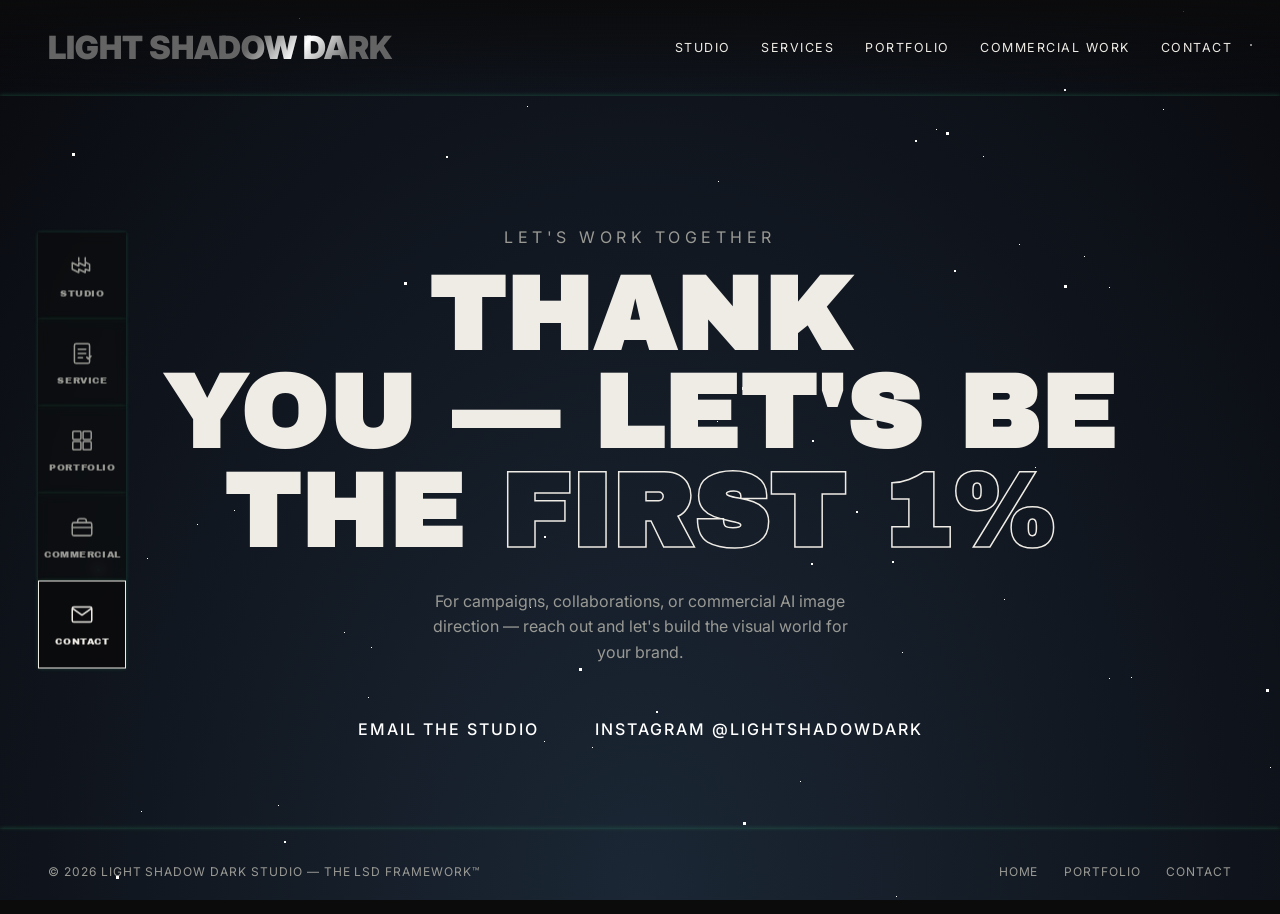
<file: contact.html>
<!DOCTYPE html>
<html lang="en">
<head>
<meta charset="UTF-8">
<meta name="viewport" content="width=device-width, initial-scale=1.0">
<title>Contact — Light Shadow Dark Studio</title>
<meta name="description" content="LIGHT SHADOW DARK STUDIO — AI image direction for fashion, beauty and brand storytelling. Founded by Jirawat Maan Sriluansoi.">
<link rel="preconnect" href="https://fonts.googleapis.com">
<link rel="preconnect" href="https://fonts.gstatic.com" crossorigin>
<link href="https://fonts.googleapis.com/css2?family=Archivo+Black&family=Inter:wght@400;500;600&display=swap" rel="stylesheet">
<link rel="stylesheet" href="./style.css?v=22">
</head>
<body>

<!-- ============ FLOATING SIDE NAV (icons, follows scroll) ============ -->
<nav class="side-nav" id="sideNav" aria-label="Quick navigation">
  <a href="index.html#studio" class="side-nav-item" data-section="studio">
    <span class="side-nav-icon" aria-hidden="true">
      <svg viewBox="0 0 24 24" fill="none" stroke="currentColor" stroke-width="1.4" stroke-linecap="round" stroke-linejoin="round">
        <path d="M3 8.5l6 3v-3l6 3V8l4 2v6l-4-1.5v3l-6-3v3l-6-3V8.5z"/>
        <path d="M9 4v3M15 4v3"/>
      </svg>
    </span>
    <span class="side-nav-label">Studio</span>
  </a>
  <a href="index.html#services" class="side-nav-item" data-section="services">
    <span class="side-nav-icon" aria-hidden="true">
      <svg viewBox="0 0 24 24" fill="none" stroke="currentColor" stroke-width="1.4" stroke-linecap="round" stroke-linejoin="round">
        <rect x="5" y="3" width="14" height="18" rx="1.5"/>
        <path d="M8.5 8h7M8.5 12h7M8.5 16h4"/>
        <path d="M16.5 15.5l1.4 1.4 2.3-2.4" stroke-width="1.6"/>
      </svg>
    </span>
    <span class="side-nav-label">Service</span>
  </a>
  <a href="index.html#portfolio" class="side-nav-item" data-section="portfolio">
    <span class="side-nav-icon" aria-hidden="true">
      <svg viewBox="0 0 24 24" fill="none" stroke="currentColor" stroke-width="1.4" stroke-linecap="round" stroke-linejoin="round">
        <rect x="3.5" y="3.5" width="7.5" height="7.5" rx="1"/>
        <rect x="13" y="3.5" width="7.5" height="7.5" rx="1"/>
        <rect x="3.5" y="13" width="7.5" height="7.5" rx="1"/>
        <rect x="13" y="13" width="7.5" height="7.5" rx="1"/>
      </svg>
    </span>
    <span class="side-nav-label">Portfolio</span>
  </a>
  <a href="index.html#work" class="side-nav-item" data-section="work">
    <span class="side-nav-icon" aria-hidden="true">
      <svg viewBox="0 0 24 24" fill="none" stroke="currentColor" stroke-width="1.4" stroke-linecap="round" stroke-linejoin="round">
        <rect x="3" y="7.5" width="18" height="12" rx="1.5"/>
        <path d="M8 7.5V6a2 2 0 0 1 2-2h4a2 2 0 0 1 2 2v1.5"/>
        <path d="M3 12h18"/>
      </svg>
    </span>
    <span class="side-nav-label">Commercial</span>
  </a>
  <a href="#contact" class="side-nav-item active" data-section="contact">
    <span class="side-nav-icon" aria-hidden="true">
      <svg viewBox="0 0 24 24" fill="none" stroke="currentColor" stroke-width="1.4" stroke-linecap="round" stroke-linejoin="round">
        <rect x="3" y="5" width="18" height="14" rx="1.5"/>
        <path d="M3.5 6.5l8.5 6 8.5-6"/>
      </svg>
    </span>
    <span class="side-nav-label">Contact</span>
  </a>
</nav>

<!-- ============ HEADER, wrapped in the falling-star frame ============ -->
<div class="stars-frame">
  <div class="star-bg" aria-hidden="true">
    <div id="stars"></div>
    <div id="stars2"></div>
    <div id="stars3"></div>
  </div>

  <div class="stars-frame-content">
    <header class="site-header" id="siteHeader">
      <div class="shine">LIGHT SHADOW DARK</div>
      <!-- From Uiverse.io by kennyotsu -->


      <nav class="nav-links" id="navLinks">
        <a href="index.html#studio">Studio</a>
        <a href="index.html#services">Services</a>
        <a href="index.html#portfolio">Portfolio</a>
        <a href="index.html#work">Commercial Work</a>
        <a href="#contact">Contact</a>
      </nav>
      <button class="nav-toggle" id="navToggle" aria-label="Toggle menu">☰</button>
    </header>
  </div>
</div>

<!-- ============ CONTACT ============ -->
<section class="section contact-section" id="contact">
  <div class="container">
    <span class="eyebrow">Let's work together</span>
    <h2 class="contact-title">THANK<br>YOU — LET'S BE<br>THE <span class="outline">FIRST 1%</span></h2>
    <p class="contact-lede">For campaigns, collaborations, or commercial AI image direction — reach out and let's build the visual world for your brand.</p>
    <div class="contact-actions">
      <a href="mailto:hello@lightshadowdark.studio" class="btn-glow">Email the Studio</a>
      <a href="https://instagram.com/lightshadowdark" target="_blank" rel="noopener" class="btn-glow">Instagram @lightshadowdark</a>
    </div>
  </div>
</section>

<footer class="site-footer">
  <div class="container" style="display:flex;justify-content:space-between;align-items:center;flex-wrap:wrap;gap:1rem;width:100%;">
    <span>© 2026 Light Shadow Dark Studio — The LSD Framework™</span>
    <div class="footer-links">
      <a href="index.html#home">Home</a>
      <a href="index.html#portfolio">Portfolio</a>
      <a href="#contact">Contact</a>
    </div>
  </div>
</footer>

<script src="./script.js?v=22"></script>
</body>
</html>
</file>
<file: style.css>
/* ==========================================================================
   LIGHT SHADOW DARK STUDIO — main stylesheet
   ========================================================================== */

:root {
  --black: #0b0b0c;
  --ink: #141416;
  --cream: #efece6;
  --grey: #9a9a95;
  --line: transparent;
  --accent: #efece6;
  --maxw: 1320px;
  --gap: clamp(1rem, 2vw, 2rem);
}

* { box-sizing: border-box; }
html { scroll-behavior: smooth; }

body {
  margin: 0;
  background: var(--black);
  color: var(--cream);
  font-family: "Inter", -apple-system, BlinkMacSystemFont, "Segoe UI", Helvetica, Arial, sans-serif;
  font-size: 16px;
  line-height: 1.6;
  -webkit-font-smoothing: antialiased;
}

h1, h2, h3, h4 {
  font-family: "Archivo Black", "Helvetica Neue", Arial, sans-serif;
  text-transform: uppercase;
  letter-spacing: 0.01em;
  margin: 0;
  color: var(--cream);
}

a { color: inherit; text-decoration: none; }
img { max-width: 100%; display: block; }
ul { margin: 0; padding: 0; list-style: none; }
p { margin: 0; }

/* ---------------- Effect / Logo ---------------- */
.shine {
  font-size: 2em;
  font-weight: 900;
  color: rgba(255, 255, 255, 0.3);
  background: #222 -webkit-gradient(
      linear,
      left top,
      right top,
      from(#222),
      to(#222),
      color-stop(0.5, #fff)
    ) 0 0 no-repeat;
  background-image: -webkit-linear-gradient(
    -40deg,
    transparent 0%,
    transparent 40%,
    #fff 50%,
    transparent 60%,
    transparent 100%
  );

  -webkit-background-clip: text;
  -webkit-background-size: 300px;
  -webkit-animation: zezzz;
  -webkit-animation-duration: 3s;
  -webkit-animation-iteration-count: infinite;
}
 @-webkit-keyframes zezzz {
  0%,
  10% {
    background-position: -200px;
  }
  20% {
    background-position: topleft;
  }
  100% {
    background-position: 200px;
  }
}


.shine1 {
  font-size: 2em;
  font-weight: 900;
  color: rgba(255, 255, 255, 0.3);
  background: #222 -webkit-gradient(
      linear,
      left top,
      right top,
      from(#222),
      to(#222),
      color-stop(0.5, #fff)
    ) 0 0 no-repeat;
  background-image: -webkit-linear-gradient(
    -40deg,
    transparent 0%,
    transparent 40%,
    #fff 50%,
    transparent 60%,
    transparent 100%
  );

  -webkit-background-clip: text;
  -webkit-background-size: 300px;
  -webkit-animation: zezzz;
  -webkit-animation-duration: 3s;
  -webkit-animation-iteration-count: infinite;
}
 @-webkit-keyframes zezzz {
  0%,
  10% {
    background-position: -200px;
  }
  20% {
    background-position: topdown;
  }
  100% {
    background-position: 200px;
  }
}
/* ---------------- Effect / Logo ---------------- */


.container {
  max-width: var(--maxw);
  margin: 0 auto;
  padding: 0 clamp(1.25rem, 4vw, 3rem);
}

.eyebrow {
  font-size: 1rem;
  letter-spacing: 0.28em;
  text-transform: uppercase;
  color: var(--grey);
  display: inline-block;
  margin-bottom: 1rem;
}

.section {
  padding: clamp(4rem, 9vw, 8rem) 0;
  border-top: 1px solid var(--line);
  box-shadow: 0 -1px 4px 0 rgba(67, 211, 138, 0.22);
}

.section-head {
  display: flex;
  justify-content: space-between;
  align-items: flex-end;
  gap: 2rem;
  margin-bottom: clamp(2.5rem, 5vw, 4rem);
  flex-wrap: wrap;
}

.section-head h2 {
  font-size: clamp(2rem, 5vw, 3.4rem);
  line-height: 1.02;
  max-width: 20ch;
}

.section-head .lede {
  max-width: 34ch;
  color: var(--grey);
  font-size: 1rem;
}

/* ---------------- Floating side nav (icons, follows scroll) ---------------- */

.side-nav {
  position: fixed;
  left: clamp(1.25rem, 3vw, 2.5rem);
  top: 50%;
  transform: translateY(-50%);
  z-index: 150;
  display: flex;
  flex-direction: column;
}
.side-nav-item {
  display: flex;
  flex-direction: column;
  align-items: center;
  justify-content: center;
  gap: 0.55rem;
  width: 88px;
  height: 88px;
  padding: 0.5rem;
  border: 1px solid var(--line);
  box-shadow: 0 0 4px 0 rgba(67, 211, 138, 0.22);
  margin-bottom: -1px;
  background: rgba(11, 11, 12, 0.55);
  backdrop-filter: blur(6px);
  color: var(--grey);
  text-align: center;
  transition: color 0.25s ease, background 0.25s ease, border-color 0.25s ease;
}
.side-nav-item:hover,
.side-nav-item.active {
  color: var(--cream);
  border-color: var(--cream);
  background: rgba(11, 11, 12, 0.88);
}
.side-nav-icon svg { width: 26px; height: 26px; display: block; }
.side-nav-label {
  font-family: "Archivo Black", sans-serif;
  font-size: 0.6rem;
  letter-spacing: 0.06em;
  text-transform: uppercase;
  line-height: 1.1;
}

@media (max-width: 900px) {
  .side-nav { display: none; }
}

/* ---------------- Header / Nav ---------------- */

.site-header {
  position: fixed;
  inset: 0 0 auto 0;
  z-index: 100;
  display: flex;
  align-items: center;
  justify-content: space-between;
  padding: 1.4rem clamp(1.25rem, 4vw, 3rem);
  background: linear-gradient(to bottom, rgba(11,11,12,0.92), rgba(11,11,12,0));
  transition: background 0.3s ease;
}

.site-header.scrolled {
  background: rgba(11, 11, 12, 0.92);
  backdrop-filter: blur(6px);
  border-bottom: 1px solid var(--line);
  box-shadow: 0 1px 4px 0 rgba(67, 211, 138, 0.22);
}

.logo {
  font-family: "Archivo Black", sans-serif;
  font-size: 1rem;
  letter-spacing: 0.05em;
  line-height: 1.1;
}
.logo span { display: block; font-size: 0.6rem; letter-spacing: 0.25em; color: var(--grey); font-family: inherit; text-transform: uppercase; margin-top: 2px;}

.nav-links {
  display: flex;
  gap: clamp(1rem, 2.4vw, 2.4rem);
  font-size: 0.78rem;
  letter-spacing: 0.12em;
  text-transform: uppercase;
}
.nav-links a { padding: 0.4rem 0; border-bottom: 1px solid transparent; transition: border-color 0.2s ease, color 0.2s ease; }
.nav-links a:hover { border-color: var(--cream); }

.nav-toggle {
  display: none;
  background: none;
  border: 1px solid var(--line);
  box-shadow: 0 0 4px 0 rgba(67, 211, 138, 0.22);
  color: var(--cream);
  width: 42px;
  height: 42px;
  border-radius: 50%;
  cursor: pointer;
  font-size: 1.1rem;
}

/* ---------------- Hero ---------------- */

.hero {
  min-height: 100svh;
  display: flex;
  align-items: flex-end;
  position: relative;
  padding: clamp(6rem, 12vw, 9rem) 0 clamp(3rem, 6vw, 5rem);
  overflow: hidden;
  border-top: none;
}

.hero::before {
  content: "";
  position: absolute;
  inset: 0;
  background:
    radial-gradient(ellipse at 75% 20%, rgba(239,236,230,0.06), transparent 55%),
    linear-gradient(180deg, rgba(11,11,12,0.2) 0%, rgba(11,11,12,0.55) 55%, var(--black) 100%),
    url('assets/img/cover2_1.jpg') center 20%/cover no-repeat;
  filter: grayscale(0.15) contrast(1.05);
  z-index: 0;
}

.hero .container { position: relative; z-index: 1; width: 100%; }

.hero-title {
  font-size: clamp(3rem, 11vw, 8.5rem);
  line-height: 0.88;
  letter-spacing: -0.01em;
}
.hero-title em {
  font-style: normal;
  color: transparent;
  -webkit-text-stroke: 1.5px var(--cream);
}

.hero-sub {
  display: flex;
  justify-content: space-between;
  align-items: flex-end;
  gap: 2rem;
  margin-top: clamp(1.5rem, 3vw, 2.5rem);
  flex-wrap: wrap;
  border-top: 1px solid var(--line);
  padding-top: 1.5rem;
}

.hero-sub p { max-width: 40ch; color: var(--grey); }

.btn {
  display: inline-flex;
  align-items: center;
  gap: 0.6rem;
  border: 1px solid var(--cream);
  color: var(--cream);
  padding: 0.85rem 1.6rem;
  font-size: 0.78rem;
  letter-spacing: 0.18em;
  text-transform: uppercase;
  border-radius: 999px;
  white-space: nowrap;
  transition: background 0.25s ease, color 0.25s ease;
}
.btn:hover { background: var(--cream); color: var(--black); }

.scroll-cue {
  position: absolute;
  right: clamp(1.25rem, 4vw, 3rem);
  bottom: 2rem;
  writing-mode: vertical-rl;
  font-size: 0.7rem;
  letter-spacing: 0.3em;
  text-transform: uppercase;
  color: var(--grey);
  z-index: 1;
}
.scroll-cue::before {
  content: "";
  display: block;
  width: 1px;
  height: 60px;
  background: var(--grey);
  margin: 0 auto 0.8rem;
}

/* ---------------- Framework strip ---------------- */

.framework-strip {
  border-top: 1px solid var(--line);
  border-bottom: 1px solid var(--line);
  box-shadow: 0 -1px 4px 0 rgba(67, 211, 138, 0.22), 0 1px 4px 0 rgba(67, 211, 138, 0.22);
  padding: 1.6rem 0;
}
.framework-strip .container {
  display: flex;
  flex-wrap: wrap;
  gap: 1rem 2.5rem;
  align-items: center;
  justify-content: space-between;
}
.framework-strip .tag {
  font-size: 0.78rem;
  letter-spacing: 0.14em;
  text-transform: uppercase;
  color: var(--grey);
}
.framework-strip .tag strong { color: var(--cream); }

/* ---------------- Color nav (glow-pill hover, per-item color) ---------------- */

.bottom-nav {
  display: flex;
  flex-wrap: wrap;
  justify-content: center;
  align-items: center;
  gap: clamp(1.5rem, 4vw, 3rem);
  padding: clamp(2rem, 4vw, 3rem) clamp(1.25rem, 4vw, 3rem);
  background: #ffff;
  border-bottom: 0.1px solid var(--line);
}
.bn-item {
  position: relative;
  display: inline-flex;
  align-items: center;
  color: var(--cream);
  font-family: "Archivo Black", sans-serif;
  font-size: clamp(0.95rem, 1.8vw, 1.15rem);
  text-transform: uppercase;
  letter-spacing: 0.03em;
  padding: 0.1rem 0.1rem;
  border-radius: 1px;
  background: transparent;
  transition: color 0.3s ease, background 0.3s ease, box-shadow 0.3s ease;
}
.bn-item:hover {
  background: rgba(11, 11, 12, 0.92);
  backdrop-filter: blur(6px);
  border-top: 2px solid var(--bn-color);
  border-bottom: 2px solid var(--bn-color);
}

/* ---------------- About / Studio ---------------- */

.about-grid {
  display: grid;
  grid-template-columns: 0.85fr 1.15fr;
  gap: clamp(2rem, 0.1vw, 0.1rem);
  align-items: center;
}
.about-grid img { border-radius: 4px; filter: grayscale(0.2); }
.about-copy .role {
  color: var(--grey);
  font-size: 0.95rem;
  margin: 0.6rem 0 1.6rem;
}
.about-copy p { margin-bottom: 1.1rem; color: #d9d6d0; }
.about-meta {
  display: flex;
  gap: 2.2rem;
  margin-top: 2rem;
  flex-wrap: wrap;
}
.about-meta div { font-size: 0.75rem; letter-spacing: 0.1em; text-transform: uppercase; color: var(--grey); }
.about-meta div strong { display: block; color: var(--cream); font-size: 0.95rem; letter-spacing: 0; text-transform: none; margin-bottom: 0.2rem; font-family: "Archivo Black"; }

/* ---------------- Services ---------------- */

.service-cards {
  display: grid;
  grid-template-columns: repeat(3, 1fr);
  gap: 1px;
  background: var(--line);
  border: 1px solid var(--line);
  box-shadow: 0 0 4px 0 rgba(67, 211, 138, 0.22);
}
.service-card {
  background: var(--black);
  box-shadow: 0 0 4px 0 rgba(67, 211, 138, 0.16);
  padding: clamp(1.6rem, 3vw, 2.4rem);
}
.service-card .num { color: var(--grey); font-size: 0.8rem; letter-spacing: 0.1em; }
.service-card h3 { font-size: 1.15rem; margin: 1rem 0 0.9rem; line-height: 1.2; }
.service-card p { color: var(--grey); font-size: 0.92rem; }

.why-block {
  margin-top: clamp(3rem, 6vw, 5rem);
  display: grid;
  grid-template-columns: 1fr 1fr;
  gap: clamp(2rem, 5vw, 4rem);
  align-items: center;
}
.why-block img { filter: grayscale(0.2); border-radius: 4px; }
.why-copy .eyebrow { margin-bottom: 0.8rem; }
.why-copy h3 { font-size: clamp(1.6rem, 3vw, 2.3rem); line-height: 1.15; margin-bottom: 1rem; }
.why-copy p.note { color: var(--grey); font-style: normal; }

.process-steps {
  margin-top: clamp(3rem, 6vw, 5rem);
  display: grid;
  grid-template-columns: repeat(4, 1fr);
  gap: 1.5rem;
}
.process-steps li { border-top: 1px solid var(--line); box-shadow: 0 -1px 4px 0 rgba(67, 211, 138, 0.22); padding-top: 1rem; }
.process-steps .step-num { font-family: "Archivo Black"; font-size: 1.6rem; color: var(--grey); display:block; margin-bottom: 0.6rem;}
.process-steps .step-label { font-size: 0.92rem; color: var(--cream); }

/* ---------------- Portfolio ---------------- */

.filter-tabs {
  display: flex;
  gap: 0.6rem;
  flex-wrap: wrap;
  margin-bottom: 2.5rem;
}
.filter-tabs button {
  background: none;
  border: 1px solid var(--line);
  box-shadow: 0 0 4px 0 rgba(67, 211, 138, 0.22);
  color: var(--grey);
  padding: 0.55rem 1.2rem;
  font-size: 0.75rem;
  letter-spacing: 0.12em;
  text-transform: uppercase;
  border-radius: 1px;
  cursor: pointer;
  transition: all 0.2s ease;
}
.filter-tabs button.active,
.filter-tabs button:hover {
  border-color: var(--cream);
  color: var(--cream);
}

.gallery {
  display: flex;
  align-items: stretch;
  gap: 0.6rem;
  height: clamp(260px, 34vw, 440px);
  overflow-x: auto;
  overflow-y: hidden;
  scrollbar-width: thin;
  scrollbar-color: var(--grey) transparent;
}
.gallery::-webkit-scrollbar { height: 6px; }
.gallery::-webkit-scrollbar-track { background: var(--line); border-radius: 999px; }
.gallery::-webkit-scrollbar-thumb { background: var(--grey); border-radius: 999px; }
.gallery::-webkit-scrollbar-thumb:hover { background: var(--cream); }
.gallery-item[data-cat] { display: none; }
.gallery-item.is-visible {
  display: block;
  flex: 1 0 84px;
  min-width: 84px;
  position: relative;
  overflow: hidden;
  border-radius: 4px;
  cursor: pointer;
  filter: blur(5px) brightness(0.75);
  transition: flex 0.55s cubic-bezier(.2,.7,.3,1), filter 0.45s ease;
}
.gallery-item.is-visible img {
  width: 100%;
  height: 100%;
  object-fit: cover;
  display: block;
}
.gallery-item.is-visible.active {
  flex: 6 0 260px;
  filter: blur(0) brightness(1);
}

/* ---------------- Commercial work ---------------- */

.work-list { display: flex; flex-direction: column; }
.work-row {
  display: grid;
  grid-template-columns: 1.1fr 1.4fr;
  gap: clamp(1.2rem, 3vw, 3rem);
  align-items: center;
  padding: clamp(1.4rem, 2.4vw, 2rem) 0;
  border-top: 1px solid var(--line);
  box-shadow: 0 -1px 4px 0 rgba(67, 211, 138, 0.22);
  background: var(--black);
  transition: background 0.2s ease, transform 0.4s ease, filter 0.4s ease;
}
.work-list .work-row:last-child {
  border-bottom: 1px solid var(--line);
  box-shadow: 0 -1px 4px 0 rgba(67, 211, 138, 0.22), 0 1px 4px 0 rgba(67, 211, 138, 0.22);
}
.work-row:hover { background: rgba(239,236,230,0.03); transform: scale(1.02); position: relative; z-index: 2; }
.work-list:hover > .work-row:not(:hover) { filter: blur(6px); transform: scale(0.97); }
.work-row .thumb { overflow: hidden; border-radius: 4px; aspect-ratio: 16/10; }
.work-row .thumb img { width: 100%; height: 100%; object-fit: cover; filter: grayscale(0.25); transition: transform 0.5s ease, filter 0.4s ease;}
.work-row:hover .thumb img { transform: scale(1.06); filter: grayscale(0); }
.work-info h3 { font-size: clamp(1.1rem, 2vw, 1.5rem); margin-bottom: 0.5rem; }
.work-info p { color: var(--grey); font-size: 0.88rem; letter-spacing: 0.02em; }
.work-info .tag-row { margin-top: 0.8rem; display: flex; gap: 0.5rem; flex-wrap: wrap; }
.work-info .tag-row span {
  font-size: 0.68rem;
  letter-spacing: 0.1em;
  text-transform: uppercase;
  color: var(--grey);
  border: 1px solid var(--line);
  box-shadow: 0 0 4px 0 rgba(67, 211, 138, 0.22);
  padding: 0.25rem 0.6rem;
  border-radius: 999px;
}

/* ---------------- Contact / Footer ---------------- */

.contact-section {
  text-align: center;
  padding-top: clamp(5rem, 10vw, 9rem);
  padding-bottom: clamp(3rem, 6vw, 5rem);
}
.contact-title {
  font-size: clamp(2.6rem, 9vw, 6.5rem);
  line-height: 0.95;
}
.contact-title .outline {
  color: transparent;
  -webkit-text-stroke: 1.5px var(--cream);
}
.contact-lede {
  max-width: 44ch;
  margin: 1.6rem auto 2.6rem;
  color: var(--grey);
}
.contact-actions {
  display: flex;
  justify-content: center;
  gap: 1rem;
  flex-wrap: wrap;
}

.site-footer {
  border-top: 1px solid var(--line);
  box-shadow: 0 -1px 4px 0 rgba(67, 211, 138, 0.22);
  padding: 2rem 0;
  display: flex;
  justify-content: space-between;
  align-items: center;
  flex-wrap: wrap;
  gap: 1rem;
  font-size: 0.75rem;
  letter-spacing: 0.08em;
  text-transform: uppercase;
  color: var(--grey);
}
.site-footer a:hover { color: var(--cream); }
.footer-links { display: flex; gap: 1.6rem; }

/* ---------------- Coming soon card ---------------- */

.coming-soon-card {
  position: relative;
  width: 350px;
  max-width: 100%;
  height: 280px;
  margin: clamp(2rem, 5vw, 4rem) auto 0;
  display: flex;
  align-items: center;
  justify-content: center;
  border-radius: 24px;
  border: 1px solid rgba(67, 211, 138, 0.2);
  background: linear-gradient(to top right, #0f0f0f, #0b0b0b);
  box-shadow: 0 25px 50px -12px rgba(0, 0, 0, 0.5);
  overflow: hidden;
  cursor: pointer;
  transition: transform 0.5s ease, border-color 0.5s ease, box-shadow 0.5s ease;
}
.coming-soon-card:hover {
  transform: scale(1.05) rotate(-1deg);
  border-color: rgba(67, 211, 138, 0.4);
  box-shadow: 0 25px 50px -12px rgba(67, 211, 138, 0.15);
}

.coming-soon-glow { position: absolute; inset: 0; z-index: 0; overflow: hidden; border-radius: inherit; }
.coming-soon-glow::before {
  content: "";
  position: absolute;
  inset: 0;
  background: linear-gradient(to top right, rgba(67, 211, 138, 0.05), rgba(67, 211, 138, 0.1));
  opacity: 0.4;
  transition: opacity 0.5s ease;
}
.coming-soon-card:hover .coming-soon-glow::before { opacity: 0.6; }

.csg-blob {
  position: absolute;
  bottom: -80px;
  left: -80px;
  width: 192px;
  height: 192px;
  border-radius: 50%;
  background: radial-gradient(circle, rgba(67, 211, 138, 0.12), transparent 70%);
  filter: blur(48px);
  opacity: 0.3;
  animation: csBounce 3s infinite;
  transition: opacity 0.7s ease, transform 0.7s ease;
}
.coming-soon-card:hover .csg-blob { opacity: 0.5; transform: scale(1.1); }

.csg-dot { position: absolute; border-radius: 50%; background: rgba(67, 211, 138, 0.08); }
.csg-dot-a { top: 40px; left: 40px; width: 64px; height: 64px; filter: blur(20px); animation: csPing 2.5s cubic-bezier(0,0,0.2,1) infinite; }
.csg-dot-b { bottom: 64px; right: 64px; width: 48px; height: 48px; filter: blur(16px); animation: csPing 2.5s cubic-bezier(0,0,0.2,1) infinite 1s; }

.csg-sheen {
  position: absolute;
  inset: 0;
  background: linear-gradient(90deg, transparent, rgba(67, 211, 138, 0.06), transparent);
  transform: skewX(-12deg) translateX(100%);
  transition: transform 1s ease;
}
.coming-soon-card:hover .csg-sheen { transform: skewX(-12deg) translateX(-200%); }

.coming-soon-badge {
  position: relative;
  z-index: 1;
  width: 96px;
  height: 96px;
  border-radius: 50%;
  border: 1px solid rgba(67, 211, 138, 0.2);
  background: linear-gradient(to bottom right, rgba(0, 0, 0, 0.8), rgba(20, 20, 22, 0.6));
  box-shadow: 0 25px 50px -12px rgba(0, 0, 0, 0.5);
  display: flex;
  align-items: center;
  justify-content: center;
  transition: transform 0.5s ease, box-shadow 0.5s ease;
}
.coming-soon-card:hover .coming-soon-badge {
  transform: rotate(12deg) scale(1.1);
  box-shadow: 0 25px 50px -12px rgba(67, 211, 138, 0.2);
}

.csb-ring { position: absolute; inset: 0; border-radius: 50%; }
.csb-ring-a { border: 2px solid rgba(67, 211, 138, 0.2); animation: csPing 2.5s cubic-bezier(0,0,0.2,1) infinite; }
.csb-ring-b { border: 1px solid rgba(67, 211, 138, 0.1); animation: csPulse 2s ease-in-out infinite 0.5s; }

.csb-icon {
  position: relative;
  z-index: 1;
  width: 32px;
  height: 32px;
  color: #43d38a;
  filter: drop-shadow(0 4px 6px rgba(67, 211, 138, 0.3));
  transition: transform 0.7s ease, color 0.3s ease;
}
.csb-icon svg { width: 100%; height: 100%; display: block; }
.coming-soon-card:hover .csb-icon { transform: rotate(180deg); color: #6fe0a8; }

.csb-photo {
  position: relative;
  z-index: 1;
  width: 80px;
  height: 80px;
  border-radius: 50%;
  overflow: hidden;
  box-shadow: 0 0 0 1px rgba(67, 211, 138, 0.25), 0 4px 12px rgba(67, 211, 138, 0.25);
  transition: transform 0.5s ease;
}
.csb-photo img { width: 100%; height: 100%; object-fit: cover; display: block; }
.coming-soon-card:hover .csb-photo { transform: scale(1.08); }

/* ---------------- Floating orb (drifting + tumbling coming-soon card) ---------------- */

.floating-orb {
  position: fixed;
  z-index: 260;
  top: 0;
  left: 0;
  will-change: top, left;
}
.floating-orb .coming-soon-card {
  margin: 0;
  will-change: transform;
}

@media (max-width: 700px) {
  .floating-orb { display: none; }
}

@keyframes csPing { 0% { transform: scale(1); opacity: 1; } 75%, 100% { transform: scale(2); opacity: 0; } }
@keyframes csPulse { 0%, 100% { opacity: 1; } 50% { opacity: 0.5; } }
@keyframes csBounce {
  0%, 100% { transform: translateY(-5%); animation-timing-function: cubic-bezier(0.8,0,1,1); }
  50% { transform: translateY(0); animation-timing-function: cubic-bezier(0,0,0.2,1); }
}

/* ---------------- Responsive ---------------- */

@media (max-width: 900px) {
  .nav-links { display: none; }
  .nav-toggle { display: inline-flex; align-items: center; justify-content: center; }
  .about-grid { grid-template-columns: 1fr; }
  .why-block { grid-template-columns: 1fr; }
  .service-cards { grid-template-columns: 1fr; }
  .process-steps { grid-template-columns: repeat(2, 1fr); }
  .work-row { grid-template-columns: 1fr; gap: 0.8rem; }
}

@media (max-width: 560px) {
  .process-steps { grid-template-columns: 1fr 1fr; }
  .gallery { height: 220px; gap: 0.4rem; }
}

/* mobile nav drawer */
.nav-links.open {
  display: flex;
  position: fixed;
  inset: 0;
  background: var(--black);
  flex-direction: column;
  align-items: center;
  justify-content: center;
  gap: 2rem;
  font-size: 1.1rem;
  z-index: 99;
}

/* ---------------- Glow-sweep button (adapted from a plain HTML/CSS button snippet) ---------------- */
/* Used for the main CTAs: View Portfolio, Email the Studio, Instagram. */

.btn-glow {
  position: relative;
  display: inline-block;
  padding: 10px 20px;
  border-radius: 7px;
  border: 0px solid rgb(61, 255, 223);
  font-size: 16px;
  text-transform: uppercase;
  font-weight: 500;
  letter-spacing: 2px;
  background: transparent;
  color: #fff;
  overflow: hidden;
  box-shadow: 0 0 0 0 transparent;
  cursor: pointer;
  text-decoration: none;
  white-space: nowrap;
  transition: all 0.2s ease-in;
}
.btn-glow:hover {
  background: #1635e8;
  box-shadow: 0 0 30px 5px #1635e8;
  transition: all 0.2s ease-out;
}
.btn-glow:hover::before {
  animation: btn-glow-sh02 0.5s 0s linear;
}
.btn-glow::before {
  content: "";
  display: block;
  width: 0px;
  height: 86%;
  position: absolute;
  top: 7%;
  left: 0%;
  opacity: 0;
  background: #ffffff00;
  box-shadow: 0 0 50px 30px #ffffff00;
  transform: skewX(-20deg);
}
@keyframes btn-glow-sh02 {
  from { opacity: 0; left: 0%; }
  50% { opacity: 1; }
  to { opacity: 0; left: 100%; }
}
.btn-glow:active {
  box-shadow: 0 0 0 0 transparent;
  transition: box-shadow 0.2s ease-in;
}

/* From Uiverse.io by amir_6539 */
html, body { margin: 0; padding: 0; height: 100%; }

/* ===== พื้นหลังดาวตก - From Uiverse.io by amir_6539 ===== */
.star-bg {
  position: fixed;
  top: 0; left: 0;
  width: 100%; height: 100%;
  background: radial-gradient(ellipse at bottom, #1b2735 0%, #090a0f 100%);
  overflow: hidden;
  z-index: -1;
}

#stars, #stars2, #stars3 {
  position: absolute;
  top: 0;
  left: 50%;
  margin-left: -1000px;
  background: transparent;
}
#stars:after, #stars2:after, #stars3:after {
  content: " ";
  position: absolute;
  top: 2000px;
  background: transparent;
  box-shadow: inherit;
}

#stars {
  width: 1px; height: 1px;
  animation: animStar 50s linear infinite;
  box-shadow: 501px 811px #fff, 1450px 1324px #fff, 1093px 1780px #fff, 1469px 678px #fff, 904px 741px #fff, 1160px 781px #fff, 1841px 1962px #fff, 1630px 1667px #fff, 1788px 676px #fff, 367px 1734px #fff, 1343px 156px #fff, 1283px 1142px #fff, 1062px 378px #fff, 1395px 467px #fff, 1017px 1891px #fff, 137px 1114px #fff, 1767px 1403px #fff, 1543px 11px #fff, 1078px 181px #fff, 1189px 1574px #fff, 1697px 1551px #fff, 439px 472px #fff, 1491px 677px #fff, 1364px 599px #fff, 34px 382px #fff, 1221px 1584px #fff, 1266px 1499px #fff, 169px 1907px #fff, 1219px 1125px #fff, 659px 18px #fff, 1731px 1959px #fff, 332px 1216px #fff, 1913px 788px #fff, 80px 712px #fff, 326px 1605px #fff, 574px 1502px #fff, 473px 1653px #fff, 404px 975px #fff, 322px 1797px #fff, 425px 1321px #fff, 1121px 1797px #fff, 731px 647px #fff, 891px 1584px #fff, 1523px 109px #fff, 1379px 244px #fff, 865px 1064px #fff, 493px 956px #fff, 624px 1380px #fff, 440px 619px #fff, 1630px 767px #fff, 955px 1196px #fff, 62px 729px #fff, 126px 946px #fff, 1256px 896px #fff, 1444px 256px #fff, 661px 1628px #fff, 1078px 1716px #fff, 300px 737px #fff, 1734px 413px #fff, 1296px 129px #fff, 1771px 1678px #fff, 977px 1764px #fff, 1879px 549px #fff, 665px 1531px #fff, 89px 701px #fff, 1084px 1183px #fff, 1597px 1576px #fff, 1354px 1774px #fff, 554px 1471px #fff, 1469px 287px #fff, 887px 106px #fff, 1962px 766px #fff, 638px 805px #fff, 1651px 741px #fff, 1517px 1826px #fff, 24px 1152px #fff, 507px 558px #fff, 1262px 652px #fff, 246px 1048px #fff, 1077px 421px #fff, 1866px 1847px #fff, 1986px 1561px #fff, 704px 632px #fff, 1991px 1875px #fff, 1227px 395px #fff, 45px 1116px #fff, 247px 786px #fff, 890px 607px #fff, 787px 1235px #fff, 557px 524px #fff, 1582px 1285px #fff, 1725px 1366px #fff, 952px 747px #fff, 251px 458px #fff, 1500px 1250px #fff, 1999px 1734px #fff, 1336px 1955px #fff, 1705px 1464px #fff, 728px 697px #fff, 594px 510px #fff;
}

#stars2 {
  width: 2px; height: 2px;
  animation: animStar 100s linear infinite;
  box-shadow: 1925px 1320px #fff, 693px 1778px #fff, 1016px 711px #fff, 1171px 563px #fff, 661px 1919px #fff, 1610px 44px #fff, 1275px 140px #fff, 1208px 1802px #fff, 1473px 1587px #fff, 11px 1117px #fff, 853px 1757px #fff, 1149px 937px #fff, 1353px 428px #fff, 270px 279px #fff, 258px 1404px #fff, 417px 1188px #fff, 286px 561px #fff, 393px 1765px #fff, 147px 881px #fff, 666px 1097px #fff, 1425px 1278px #fff, 806px 156px #fff, 1252px 561px #fff, 218px 52px #fff, 1371px 1980px #fff, 171px 745px #fff, 1424px 89px #fff, 137px 244px #fff, 939px 1922px #fff, 137px 1080px #fff, 1757px 50px #fff, 904px 536px #fff, 1938px 1001px #fff, 1172px 440px #fff, 72px 1475px #fff, 102px 121px #fff, 804px 1671px #fff, 1314px 270px #fff, 440px 1341px #fff, 1216px 511px #fff, 1061px 1523px #fff, 97px 274px #fff, 704px 1318px #fff, 52px 1872px #fff, 1962px 296px #fff, 111px 289px #fff, 1157px 1236px #fff, 1347px 1451px #fff, 820px 286px #fff, 1389px 1169px #fff, 644px 841px #fff;
}

#stars3 {
  width: 3px; height: 3px;
  animation: animStar 150s linear infinite;
  box-shadow: 200px 981px #fff, 1731px 521px #fff, 132px 1039px #fff, 1888px 1547px #fff, 899px 1226px #fff, 1887px 580px #fff, 1548px 1092px #fff, 1626px 689px #fff, 254px 1072px #fff, 1684px 1211px #fff, 672px 1267px #fff, 939px 668px #fff, 1969px 645px #fff, 1126px 983px #fff, 457px 568px #fff, 476px 876px #fff, 829px 1896px #fff, 1364px 1846px #fff, 1507px 1120px #fff, 936px 1948px #fff, 1833px 832px #fff, 1424px 285px #fff, 1377px 1596px #fff, 432px 153px #fff, 1348px 1410px #fff, 1529px 954px #fff, 1102px 387px #fff, 264px 297px #fff, 811px 977px #fff, 1931px 673px #fff, 1734px 978px #fff, 1772px 1567px #fff, 1197px 1400px #fff, 764px 282px #fff, 1103px 822px #fff, 872px 1803px #fff, 1057px 1763px #fff, 52px 1299px #fff, 1312px 1236px #fff, 235px 1082px #fff, 299px 1086px #fff, 1017px 1602px #fff, 1950px 626px #fff, 1306px 132px #fff, 1358px 1618px #fff, 1873px 1718px #fff, 1447px 940px #fff, 1888px 1195px #fff, 1704px 1765px #fff, 872px 1357px #fff;
}

@keyframes animStar {
  from { transform: translateY(0px); }
  to   { transform: translateY(-2000px); }
}

/* ให้ content ทั้งหมดของหน้าอยู่ทับพื้นหลังดาว */
.site-header, .hero, .framework-strip, .bottom-nav {
  position: relative;
  z-index: 1;
}

/* ---------------- Photo pop-up modal ---------------- */

.photo-modal {
  position: fixed;
  inset: 0;
  background: rgba(6, 6, 7, 0.94);
  z-index: 300;
  display: flex;
  align-items: center;
  justify-content: center;
  padding: 2vh 2vw;
  opacity: 0;
  pointer-events: none;
  transition: opacity 0.3s ease;
}
.photo-modal.open { opacity: 1; pointer-events: auto; }
.photo-modal img {
  width: 96vw;
  height: 96vh;
  object-fit: contain;
  border-radius: 6px;
  box-shadow: 0 40px 100px rgba(0, 0, 0, 0.65);
  transform: scale(0.8);
  filter: blur(0);
  transition: transform 0.5s cubic-bezier(.34, 1.56, .64, 1);
}
.photo-modal.open img { transform: scale(1); }
.photo-modal-close {
  position: absolute;
  top: 2rem;
  right: clamp(1.25rem, 4vw, 3rem);
  background: none;
  border: 1px solid var(--line);
  box-shadow: 0 0 4px 0 rgba(67, 211, 138, 0.22);
  color: var(--cream);
  width: 44px;
  height: 44px;
  border-radius: 50%;
  cursor: pointer;
  font-size: 1.2rem;
}

.photo-modal-nav {
  position: absolute;
  top: 50%;
  transform: translateY(-50%);
  background: rgba(11, 11, 12, 0.55);
  border: 1px solid var(--line);
  box-shadow: 0 0 4px 0 rgba(67, 211, 138, 0.22);
  color: var(--cream);
  width: 56px;
  height: 56px;
  border-radius: 50%;
  cursor: pointer;
  font-size: 1.6rem;
  line-height: 1;
  display: flex;
  align-items: center;
  justify-content: center;
  transition: background 0.2s ease, border-color 0.2s ease;
}
.photo-modal-nav:hover { background: rgba(11, 11, 12, 0.85); border-color: var(--cream); }
.photo-modal-prev { left: clamp(1.25rem, 4vw, 3rem); }
.photo-modal-next { right: clamp(1.25rem, 4vw, 3rem); }

@media (max-width: 560px) {
  .photo-modal-nav { width: 44px; height: 44px; font-size: 1.3rem; }
}

/* ---------------- Pip-Boy terminal overlay ---------------- */

.pipboy-overlay {
  position: fixed;
  inset: 0;
  z-index: 400;
  background: rgba(2, 4, 2, 0.92);
  display: flex;
  align-items: center;
  justify-content: center;
  padding: 3vh 3vw;
  opacity: 0;
  pointer-events: none;
  transition: opacity 0.35s ease;
}
.pipboy-overlay.open { opacity: 1; pointer-events: auto; }
.pipboy-overlay .pipboy-wrapper {
  transform: scale(0.85);
  transition: transform 0.45s cubic-bezier(.34, 1.56, .64, 1);
}
.pipboy-overlay.open .pipboy-wrapper { transform: scale(1); }
.pipboy-close {
  position: absolute;
  top: 2rem;
  right: clamp(1.25rem, 4vw, 3rem);
  z-index: 2;
  background: none;
  border: 1px solid rgba(26, 255, 64, 0.4);
  color: #1aff40;
  width: 44px;
  height: 44px;
  border-radius: 50%;
  cursor: pointer;
  font-size: 1.2rem;
}

.pipboy-wrapper {
  --pip-green: #1aff40;
  --pip-glow: rgba(26, 255, 64, 0.6);
  --bg-dark: #020a02;
  display: flex;
  justify-content: center;
  align-items: center;
  font-family: "Courier New", Courier, monospace;
  text-transform: uppercase;
  width: 100%;
  max-width: 650px;
  box-sizing: border-box;
  container-type: inline-size;
  container-name: pipboy;
}

.pipboy-wrapper input[type="radio"] { display: none; }

.pipboy-wrapper .pipboy-chassis {
  position: relative;
  width: 100%;
  background-image: radial-gradient(rgba(255, 255, 255, 0.04) 1px, transparent 1px),
    linear-gradient(135deg, #2b2b2b, #111, #222);
  background-size: 3px 3px, 100% 100%;
  padding: 2.5rem;
  border-radius: 2rem;
  box-shadow: inset 0 0 20px #000, 0 20px 40px rgba(0, 0, 0, 0.8), 0 0 0 2px #333, 0 5px 15px rgba(26, 255, 64, 0.1);
  border: 2px solid #444;
  box-sizing: border-box;
}

.pipboy-wrapper .screw {
  position: absolute;
  width: 14px;
  height: 14px;
  background: linear-gradient(45deg, #555, #111);
  border-radius: 50%;
  border: 1px solid #000;
  box-shadow: inset 1px 1px 2px rgba(255, 255, 255, 0.2);
}
.pipboy-wrapper .screw::after {
  content: "";
  position: absolute;
  top: 50%;
  left: 50%;
  width: 10px;
  height: 2px;
  background: #000;
  transform: translate(-50%, -50%) rotate(45deg);
}
.pipboy-wrapper .tl { top: 15px; left: 15px; }
.pipboy-wrapper .tr { top: 15px; right: 15px; transform: rotate(90deg); }
.pipboy-wrapper .bl { bottom: 15px; left: 15px; transform: rotate(180deg); }
.pipboy-wrapper .br { bottom: 15px; right: 15px; transform: rotate(270deg); }

.pipboy-wrapper .crt-screen {
  background-color: var(--bg-dark);
  border-radius: 1.5rem;
  position: relative;
  overflow: hidden;
  border: 8px solid #0a0a0a;
  box-shadow: inset 0 0 60px rgba(0, 0, 0, 1), 0 0 10px rgba(0, 0, 0, 0.8);
  aspect-ratio: 4/3;
  cursor: crosshair;
}

.pipboy-wrapper .screen-glass {
  position: absolute;
  inset: 0;
  z-index: 10;
  pointer-events: none;
  background: radial-gradient(circle at 50% 50%, rgba(255, 255, 255, 0.03) 0%, rgba(0, 0, 0, 0.4) 80%);
  box-shadow: inset 0 0 50px rgba(0, 0, 0, 0.9);
}
.pipboy-wrapper .screen-glass::after {
  content: "";
  position: absolute;
  top: 0;
  left: 0;
  width: 100%;
  height: 15%;
  background: linear-gradient(to bottom, transparent, rgba(26, 255, 64, 0.1), transparent);
  animation: crtScanline 7s linear infinite;
  pointer-events: none;
  z-index: 11;
}

.pipboy-wrapper .scanlines {
  position: absolute;
  inset: 0;
  z-index: 9;
  pointer-events: none;
  background: linear-gradient(rgba(18, 16, 16, 0) 50%, rgba(0, 0, 0, 0.25) 50%);
  background-size: 100% 4px;
}

.pipboy-wrapper .boot-sequence {
  height: 100%;
  padding: 1.5rem;
  box-sizing: border-box;
  display: flex;
  flex-direction: column;
  color: var(--pip-green);
  text-shadow: 0 0 4px var(--pip-glow);
  animation: turnOnCRT 1.2s cubic-bezier(0.23, 1, 0.32, 1) forwards;
  opacity: 0;
}

.pipboy-wrapper .bold { font-weight: 900; }
.pipboy-wrapper .line { height: 2px; background-color: var(--pip-green); box-shadow: 0 0 8px var(--pip-glow); opacity: 0.8; }
.pipboy-wrapper .flexible { flex-grow: 1; margin: 0 10px; }

.pipboy-wrapper .top-bar, .pipboy-wrapper .bottom-bar { display: flex; align-items: center; font-size: 0.9rem; font-weight: bold; }
.pipboy-wrapper .top-bar { margin-bottom: 1.5rem; }
.pipboy-wrapper .dynamic-title { letter-spacing: 1px; }
.pipboy-wrapper .stats-info { display: flex; gap: 12px; }

.pipboy-wrapper .bottom-bar { margin-top: auto; }
.pipboy-wrapper .nav-item { padding: 4px 10px; cursor: crosshair; border: 1px solid transparent; transition: all 0.2s; }
.pipboy-wrapper .nav-item:hover { background-color: rgba(26, 255, 64, 0.15); }

.pipboy-wrapper .middle-section { flex-grow: 1; display: flex; flex-direction: column; justify-content: center; }
.pipboy-wrapper .tab-content { display: none; width: 100%; height: 100%; animation: screenGlitch 0.4s ease-out; }

#tab-bio:checked ~ .pipboy-chassis .dynamic-title::before { content: "PROFILE"; }

#tab-bio:checked ~ .pipboy-chassis .content-bio { display: flex; }

#tab-bio:checked ~ .pipboy-chassis label[for="tab-bio"] {
  background-color: var(--pip-green);
  color: var(--bg-dark);
  text-shadow: none;
  box-shadow: 0 0 10px var(--pip-glow);
}

.pipboy-wrapper .content-bio {
  flex-direction: column;
  width: 100%;
  height: 100%;
  overflow-y: auto;
  gap: 0.6rem;
  font-size: 0.72rem;
  line-height: 1.5;
  padding-right: 0.5rem;
}
.pipboy-wrapper .content-bio p { margin: 0; }
.pipboy-wrapper .bio-name { font-size: 1.6rem; margin: 0 0 0.2rem; }
.pipboy-wrapper .bio-fullname { font-weight: bold; font-size: 0.85rem; }
.pipboy-wrapper .bio-title { opacity: 0.85; }
.pipboy-wrapper .bio-dept { opacity: 0.85; margin-top: 0.4rem; }
.pipboy-wrapper .bio-ig { margin-top: 0.4rem; opacity: 0.7; }

.pipboy-wrapper .radio-visualizer { display: flex; gap: 3px; align-items: flex-end; height: 15px; margin-left: 10px; }
.pipboy-wrapper .bar { width: 4px; background-color: var(--pip-green); animation: eqBounce 1s infinite alternate; }
.pipboy-wrapper .bar-1 { animation-delay: 0.1s; }
.pipboy-wrapper .bar-2 { animation-delay: 0.3s; }
.pipboy-wrapper .bar-3 { animation-delay: 0s; }
.pipboy-wrapper .bar-4 { animation-delay: 0.4s; }

@keyframes screenGlitch {
  0% { opacity: 0; filter: contrast(200%); transform: translateY(-2px); text-shadow: 3px 0 rgba(255,0,0,0.7), -3px 0 rgba(0,0,255,0.7); }
  20% { opacity: 0.8; text-shadow: -3px 0 rgba(255,0,0,0.7), 3px 0 rgba(0,0,255,0.7); }
  50% { opacity: 0.5; filter: contrast(150%) hue-rotate(20deg); transform: translateY(2px); text-shadow: 2px 0 rgba(255,0,0,0.7), -2px 0 rgba(0,0,255,0.7); }
  100% { opacity: 1; filter: contrast(100%); transform: translateY(0); text-shadow: 0 0 4px var(--pip-glow); }
}
@keyframes crtScanline { 0% { transform: translateY(-100%); } 100% { transform: translateY(800%); } }
@keyframes turnOnCRT {
  0% { transform: scale(1, 0.005); opacity: 0; filter: brightness(10); }
  30% { transform: scale(1, 0.005); opacity: 1; filter: brightness(5); }
  60% { transform: scale(1, 1); filter: brightness(2); }
  100% { transform: scale(1, 1); opacity: 1; filter: brightness(1); }
}
@keyframes eqBounce { 0% { height: 3px; } 100% { height: 15px; } }
@keyframes blink { 0%, 100% { opacity: 1; } 50% { opacity: 0; } }
@keyframes flicker { 0%, 100% { opacity: 1; } 50% { opacity: 0.8; } }
@keyframes pulse { 0%, 100% { opacity: 1; } 50% { opacity: 0.3; } }

.pipboy-wrapper .blink-colon { animation: blink 1s step-end infinite; }
.pipboy-wrapper .flicker-text { animation: flicker 0.15s infinite; }
.pipboy-wrapper .flicker-fast { animation: flicker 0.08s infinite; }
.pipboy-wrapper .pulse-icon { animation: pulse 1.5s infinite ease-in-out; }

@container pipboy (max-width: 600px) {
  .pipboy-wrapper .pipboy-chassis { padding: 1.5rem; border-radius: 1.5rem; }
  .pipboy-wrapper .crt-screen { border-width: 5px; }
  .pipboy-wrapper .boot-sequence { padding: 1.2rem; }
  .pipboy-wrapper .top-bar, .pipboy-wrapper .bottom-bar { font-size: 0.8rem; }
}

@container pipboy (max-width: 450px) {
  .pipboy-wrapper .pipboy-chassis { padding: 1rem; border-radius: 1rem; }
  .pipboy-wrapper .crt-screen { border-width: 4px; }
  .pipboy-wrapper .boot-sequence { padding: 0.8rem; }
  .pipboy-wrapper .top-bar { margin-bottom: 0.8rem; }
  .pipboy-wrapper .top-bar, .pipboy-wrapper .bottom-bar { font-size: 0.6rem; }
  .pipboy-wrapper .stats-info { gap: 5px; }
  .pipboy-wrapper .flexible { margin: 0 5px; }
  .pipboy-wrapper .nav-item { padding: 2px 4px; }
}
</file>
